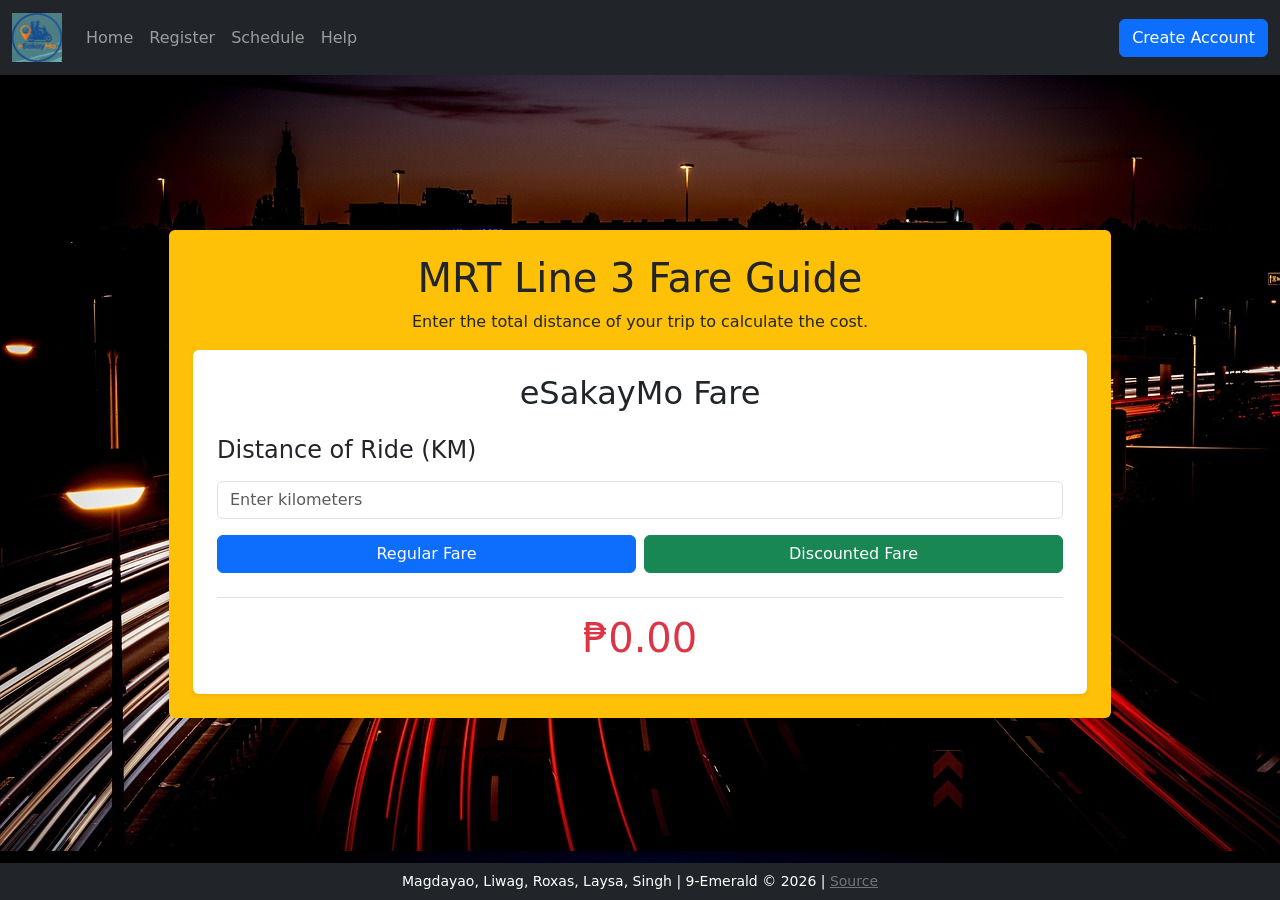
<file: index.html>
<!DOCTYPE html>
<html lang="en">
<head>
    <meta charset="UTF-8">
    <meta name="viewport" content="width=device-width, initial-scale=1.0">
    <title>Q3 Project: eSakayMo | Fare Guide</title>
    
    <!-- CSS -->
    <link rel="stylesheet" href="styles.css">
    
    <!-- BOOTSTRAP -->
    <link href="https://cdn.jsdelivr.net/npm/bootstrap@5.3.3/dist/css/bootstrap.min.css" rel="stylesheet">
    <script src="https://cdn.jsdelivr.net/npm/bootstrap@5.3.3/dist/js/bootstrap.bundle.min.js"></script>
</head>
<body>
    <header class="navbar navbar-expand-sm navbar-dark bg-dark fixed-top">
        <div class="container-fluid">
            <a class="navbar-brand" href="#"><img src="logo.png" width="50px"></a>
            <button class="navbar-toggler" type="button" data-bs-toggle="collapse" data-bs-target="#mynavbar">
                <span class="navbar-toggler-icon"></span>
            </button>
            <div class="collapse navbar-collapse" id="mynavbar">
                <ul class="navbar-nav me-auto">
                    <li class="nav-item"><a class="nav-link" href="index.html">Home</a></li>
                    <li class="nav-item"><a class="nav-link" href="registration.html">Register</a></li>
                    <li class="nav-item"><a class="nav-link" href="confirmation.html">Schedule</a></li>
                    <li class="nav-item"><a class="nav-link" href="#">Help</a></li>
                </ul>
                <div class="d-flex">
                    <a href="registration.html" class="btn btn-primary">Create Account</a>
                </div>
            </div>
        </div>
    </header>

    <main class="container-fluid">
        <div class="container bg-warning rounded mt-5 p-4 w-75 shadow">
            <h1 class="text-center">MRT Line 3 Fare Guide</h1>
            <p class="text-center">Enter the total distance of your trip to calculate the cost.</p>
            
            <div id="farematrix" class="bg-white p-4 rounded shadow-sm">
                <h2 class="text-center mb-4">eSakayMo Fare</h2>
                
                <div class="mb-3">
                    <label class="form-label"><h4>Distance of Ride (KM)</h4></label>
                    <input type="number" placeholder="Enter kilometers" class="form-control" id="distance">
                </div>

                <div class="d-flex gap-2 justify-content-center">
                    <button class="btn btn-primary" type="button" onclick="regularFare()">Regular Fare</button>
                    <button class="btn btn-success" type="button" onclick="discountFare()">Discounted Fare</button>
                </div>

                <div class="mt-4 text-center border-top pt-3">
                    <h1 id="fare" class="text-danger">₱0.00</h1>
                </div>
            </div>
        </div>
    </main>

    <footer class="footer navbar navbar-expand-sm navbar-dark bg-dark fixed-bottom py-2 text-white justify-content-center">
        <small>Magdayao, Liwag, Roxas, Laysa, Singh | 9-Emerald &copy; 2026 | <a href="https://www.metrolinemap.com/metro/manila/" class="text-secondary">Source</a></small>
    </footer>

    <script src="proj.js"></script>
</body>
</html>
</file>
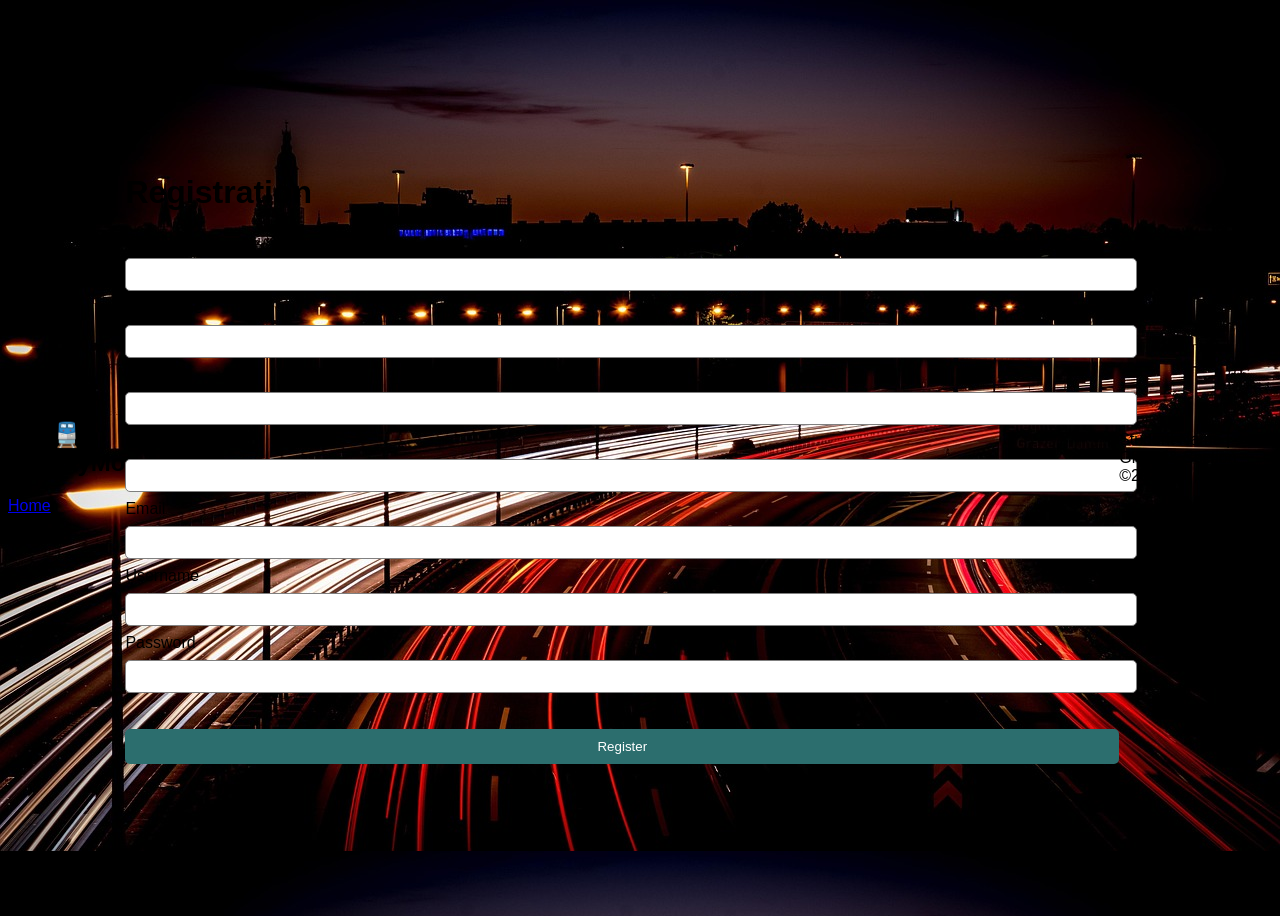
<file: regristration.html>
<!DOCTYPE html>
<html>
<head>

<title>Registration</title>

<link rel="stylesheet" href="styles.css">

</head>

<body>

<nav>
<h2>🚆 eSakayMo</h2>
<a href="index.html">Home</a>
</nav>

<div class="container">

<h1>Registration</h1>

<form action="confirmation.html">

<label>First Name</label>
<input type="text" required>

<label>Last Name</label>
<input type="text" required>

<label>Age</label>
<input type="number">

<label>Contact Number</label>
<input type="text">

<label>Email</label>
<input type="email" required>

<label>Username</label>
<input type="text" required>

<label>Password</label>
<input type="password" required>

<br><br>

<button type="submit">Register</button>

</form>

</div>

<footer>

<p>Student Name | Grade & Section ©2026</p>

</footer>

</body>
</html>
</file>
<file: styles.css>
body{
    background-image: url(Main\ background.jpg);
    font-family: Arial, sans-serif;
    display: flex;
    justify-content: center;
    align-items: center;
    height: 100vh;
}

/* Form Container */
.form-box{
    background-color: #8cc7c7;
    padding: 30px;
    border-radius: 10px;
    width: 350px;
}

/* Title */
h2{
    text-align: center;
}

/* Inputs */
input{
    width: 100%;
    padding: 8px;
    margin: 8px 0;
    border: 1px solid gray;
    border-radius: 5px;
}

/* Row for Age and Contact */
.row{
    display: flex;
    gap: 10px;
}

.row input{
    width: 100%;
}

/* Button */
button{
    width: 100%;
    padding: 10px;
    background-color: #2c6e6e;
    color: white;
    border: none;
    border-radius: 5px;
    margin-top: 10px;
    cursor: pointer;
}

button:hover{
    background-color: #1e4f4f;
}
</file>
